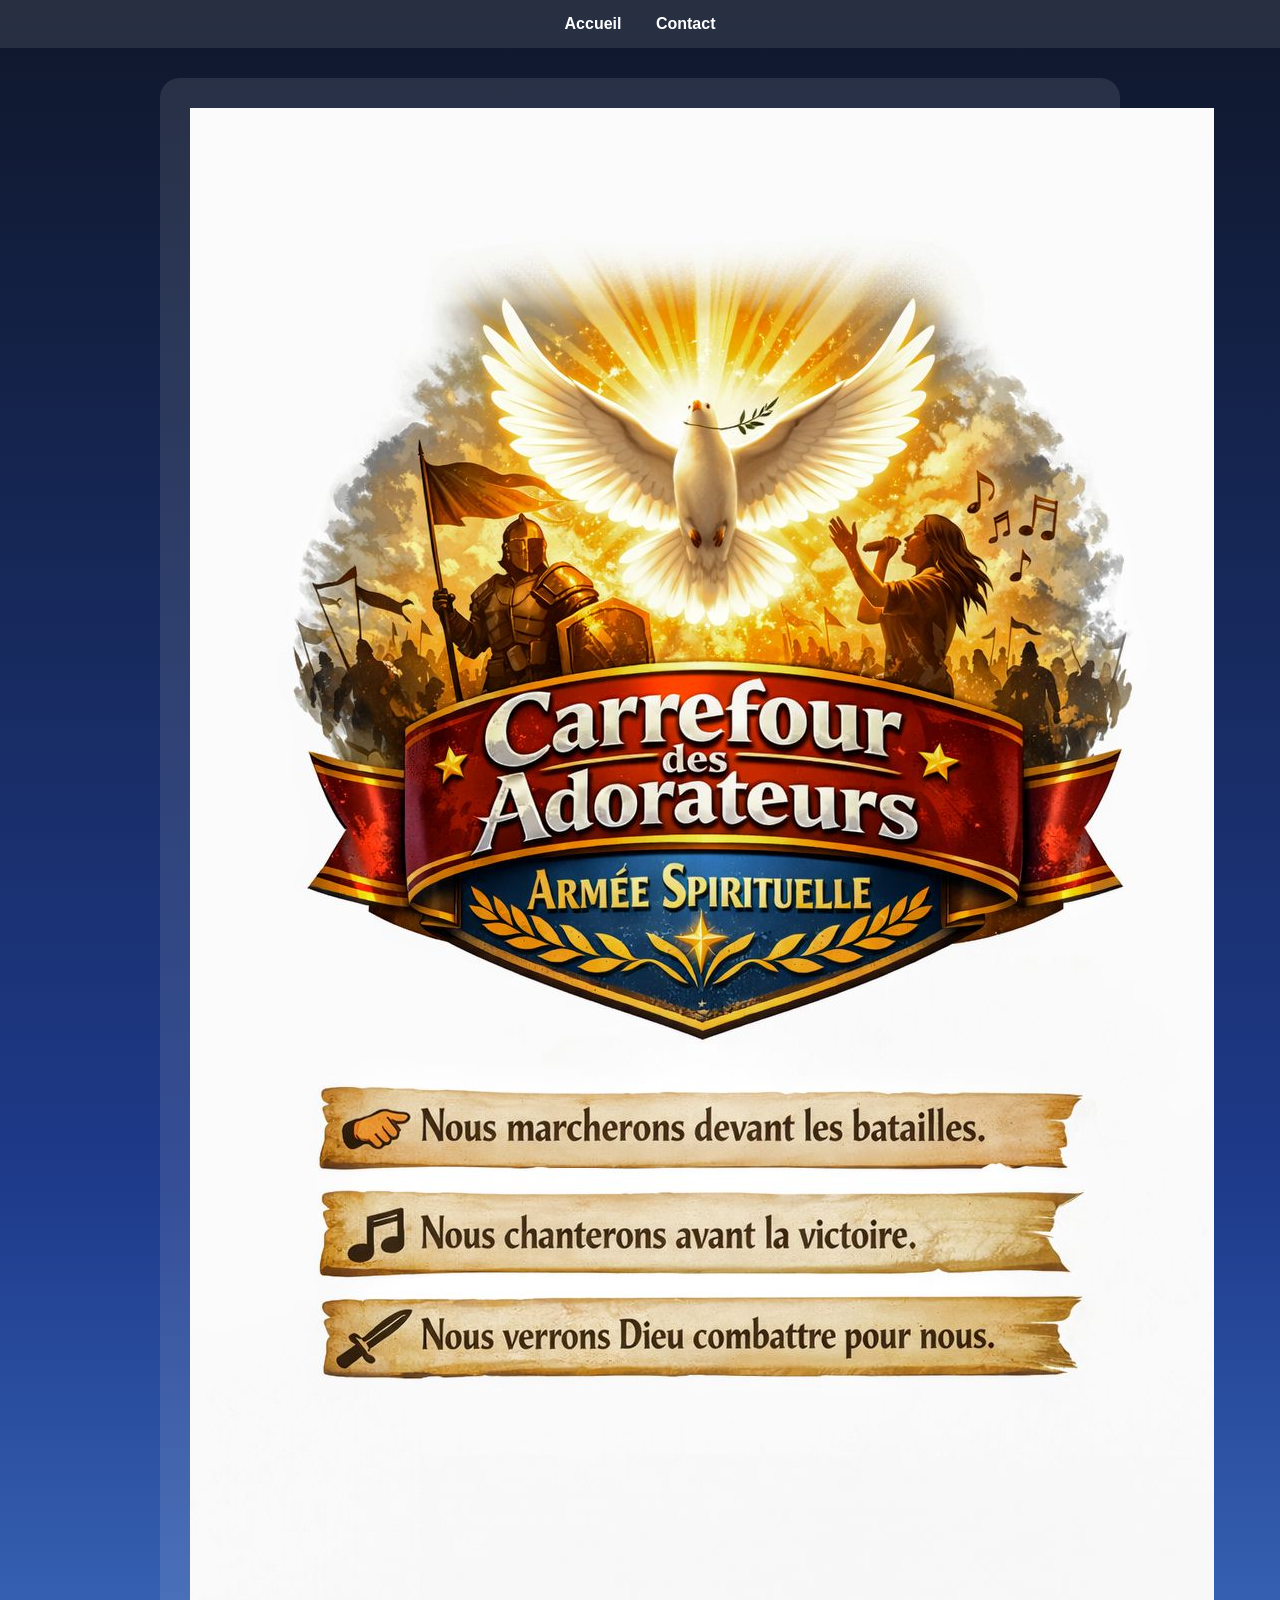
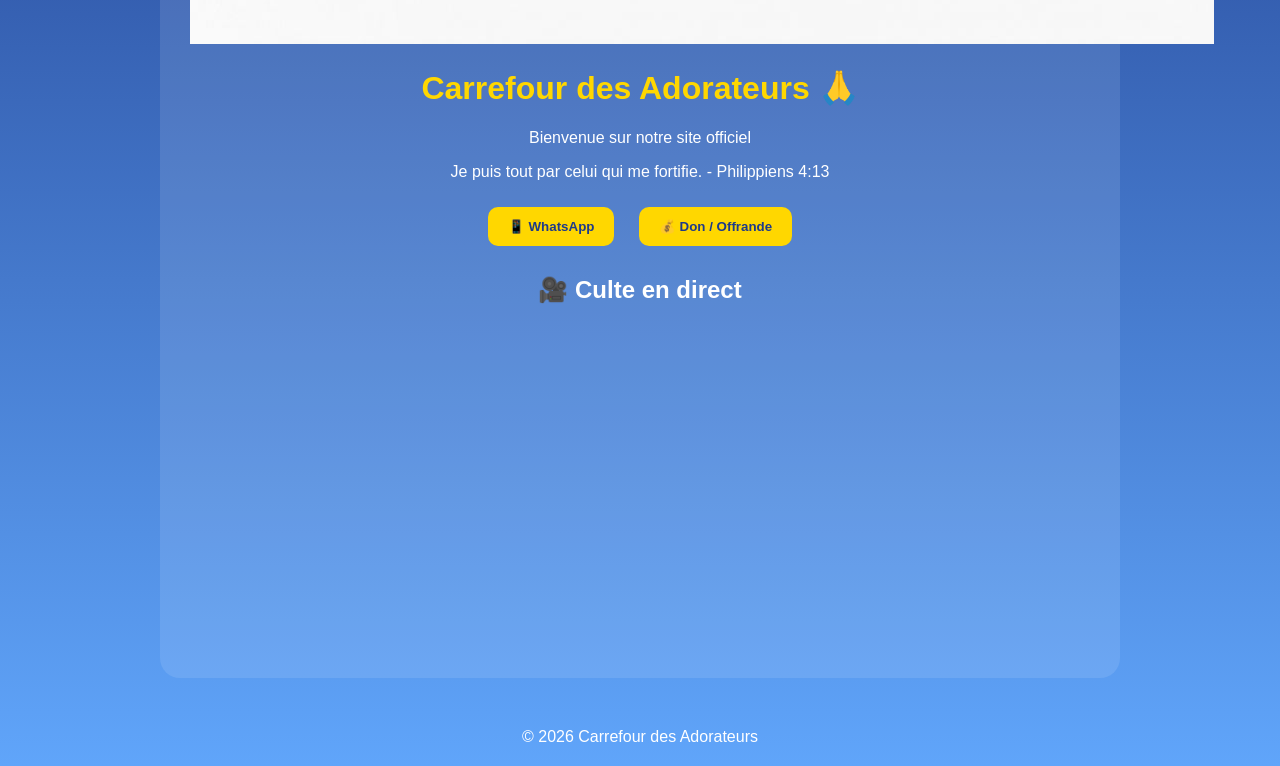
<file: index.html>
<!DOCTYPE html>
<html lang="fr">
<head>
  <meta charset="UTF-8">
  <title>Carrefour des Adorateurs</title>
  <link rel="stylesheet" href="style.css">
</head>
<body>

<nav>
  <a href="index.html">Accueil</a>
  <a href="contact.html">Contact</a>
</nav>

<div class="container">

  <img src="logo.png.png" class="logo" alt="Logo Carrefour des Adorateurs">

  <h1>Carrefour des Adorateurs 🙏</h1>

  <p>Bienvenue sur notre site officiel</p>

  <p id="verset"></p>

  <button onclick="window.open('https://wa.me/243855375854','_blank')">
    📱 WhatsApp
  </button>

  <button onclick="alert('Merci pour votre offrande 🙏')">
    💰 Don / Offrande
  </button>

  <h2>🎥 Culte en direct</h2>

  <iframe width="100%" height="300"
    src="https://www.youtube.com/embed/aqz-KE-bpKQ"
    frameborder="0" allowfullscreen>
  </iframe>

</div>

<footer>
  © 2026 Carrefour des Adorateurs
</footer>

<script>
const versets = [
"Le Seigneur est mon berger, je ne manquerai de rien. - Psaume 23:1",
"Je puis tout par celui qui me fortifie. - Philippiens 4:13",
"Confie-toi en l'Éternel de tout ton cœur. - Proverbes 3:5"
];

document.getElementById("verset").innerText =
versets[Math.floor(Math.random() * versets.length)];
</script>

</body>
</html>
</file>
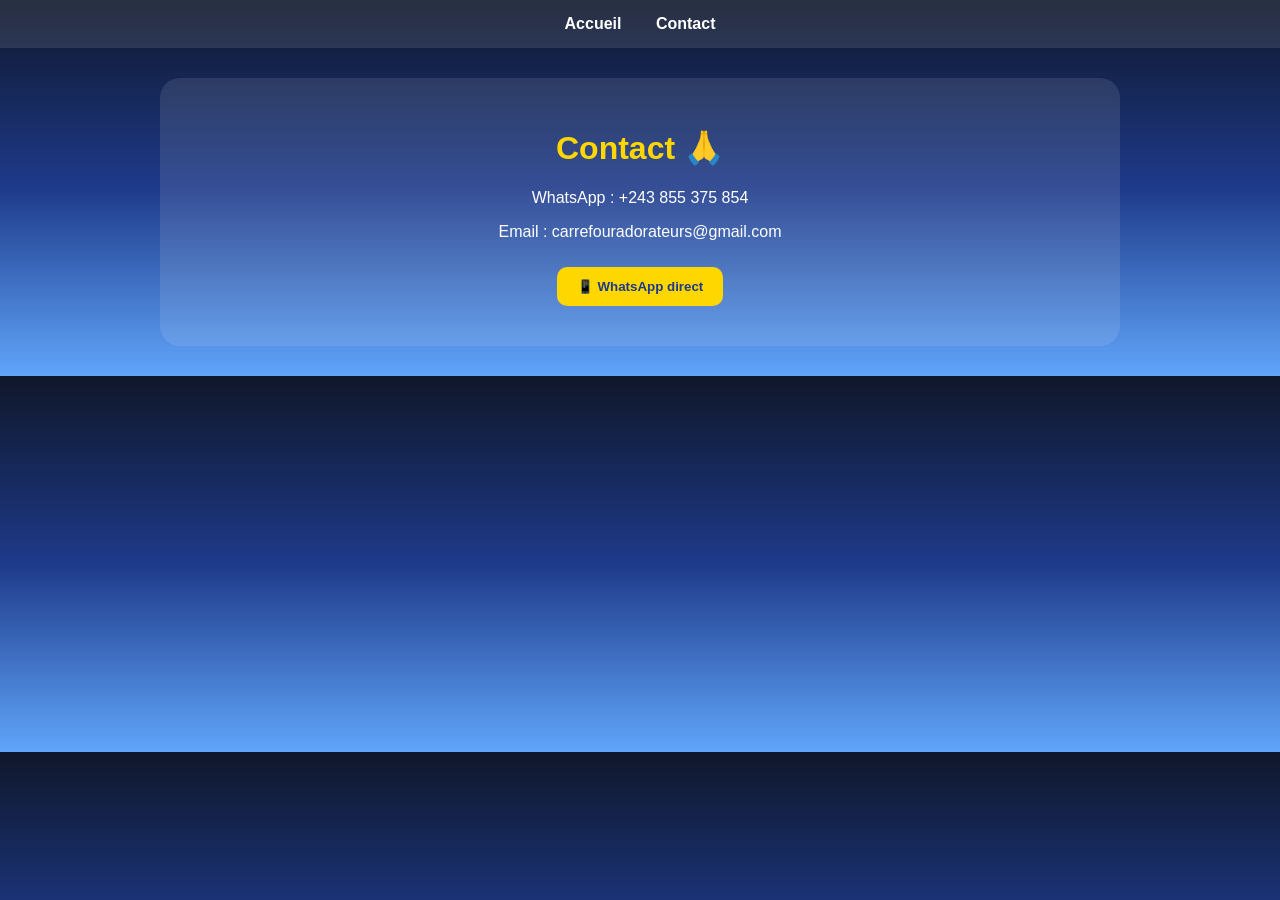
<file: contact.html>
<!DOCTYPE html>
<html lang="fr">
<head>
  <meta charset="UTF-8">
  <title>Contact</title>
  <link rel="stylesheet" href="style.css">
</head>
<body>

<nav>
  <a href="index.html">Accueil</a>
  <a href="contact.html">Contact</a>
</nav>

<div class="container">

  <h1>Contact 🙏</h1>

  <p>WhatsApp : +243 855 375 854</p>

  <p>Email : carrefouradorateurs@gmail.com</p>

  <button onclick="window.open('https://wa.me/243855375854','_blank')">
    📱 WhatsApp direct
  </button>

</div>

</body>
</html>
</file>
<file: style.css>
body {
  margin: 0;
  font-family: Arial, sans-serif;
  text-align: center;
  background: linear-gradient(to bottom, #0f172a, #1e3a8a, #60a5fa);
  color: white;
}

nav {
  background: rgba(255,255,255,0.1);
  padding: 15px;
}

nav a {
  color: white;
  text-decoration: none;
  margin: 0 15px;
  font-weight: bold;
}

.container {
  max-width: 900px;
  margin: 30px auto;
  padding: 30px;
  background: rgba(255,255,255,0.1);
  border-radius: 20px;
}

.logo {
  .logo {
    .logo {
    width: 120px;
    max-width: 100%;
}
}
}

h1 {
  color: gold;
}

button {
  background: gold;
  color: #1e3a8a;
  border: none;
  padding: 12px 20px;
  margin: 10px;
  border-radius: 10px;
  cursor: pointer;
  font-weight: bold;
}

iframe {
  width: 100%;
  margin-top: 20px;
  border-radius: 15px;
}

.gallery {
  display: flex;
  justify-content: center;
  flex-wrap: wrap;
  gap: 15px;
  margin-top: 20px;
}

.gallery img {
  width: 220px;
  border-radius: 15px;
}

footer {
  margin-top: 30px;
  padding: 20px;
}
</file>
